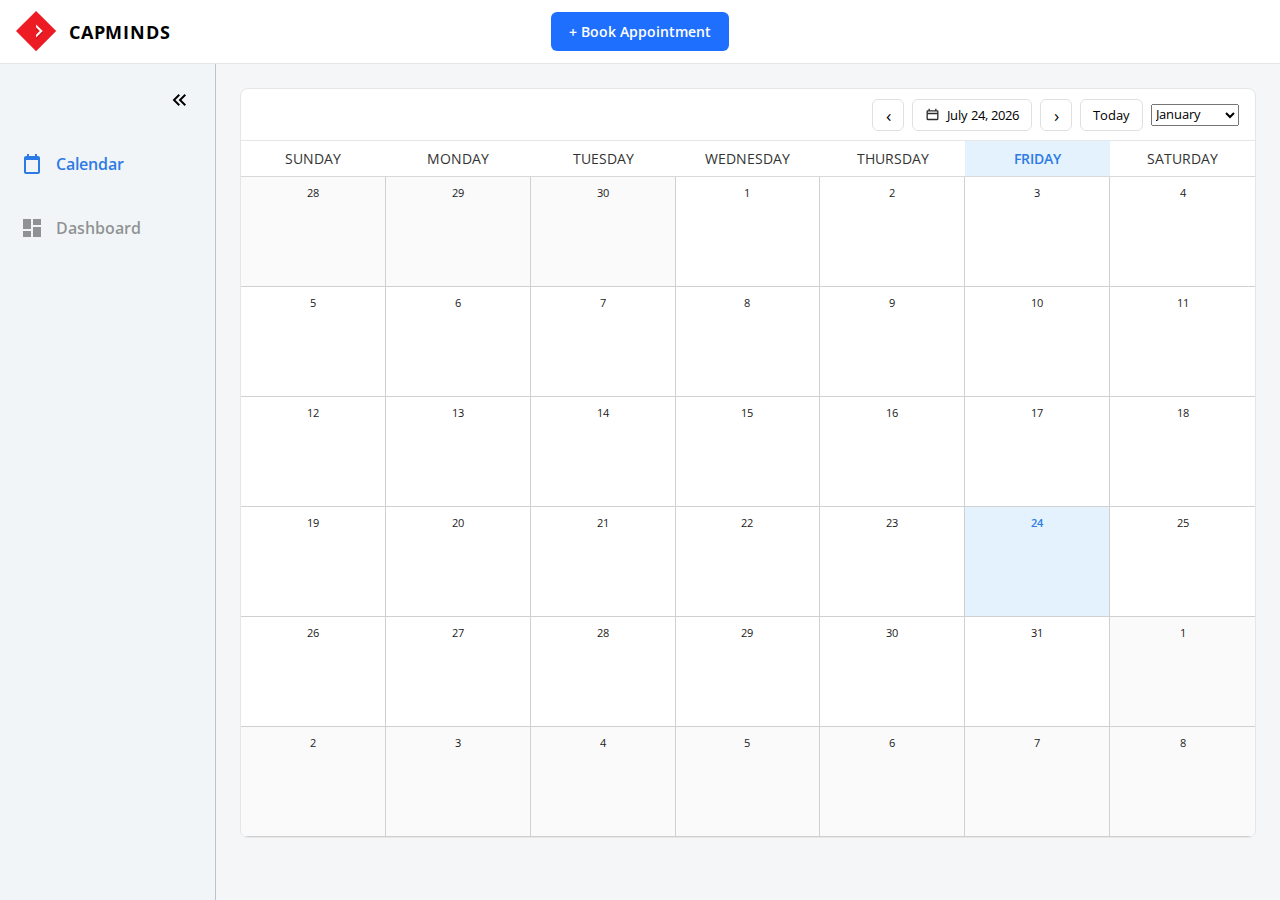
<file: index.html>
<!DOCTYPE html>
<html lang="en">
<head>
  <meta charset="UTF-8" />
  <meta name="viewport" content="width=device-width, initial-scale=1" />
  <title>CAPMINDS</title>

  <!-- GLOBAL STYLES -->
  <link rel="stylesheet" href="styles.css">
  <link rel="stylesheet" href="sidebar.css">
  <link rel="stylesheet" href="dashboard.css">
  <link rel="stylesheet" href="calendar.css">
  <link rel="stylesheet" href="modal.css">

  <!-- FONT -->
  <link href="https://fonts.googleapis.com/css2?family=Open+Sans:wght@400;600;700&display=swap" rel="stylesheet" />

  <style>
    /* =========================
       FIXED LAYOUT
    ========================= */
    .header-fixed {
      position: fixed;
      top: 0;
      left: 0;
      right: 0;
      z-index: 1000;
    }

    .sidebar-fixed {
      position: fixed;
      top: 64px;
      left: 0;
      width: 216px;
      height: calc(100vh - 64px);
      z-index: 900;
      transition: width 0.3s ease;
    }

    .sidebar-fixed.collapsed {
      width: 64px;
    }

    .main-content-fixed {
      margin-top: 64px;
      margin-left: 216px;
      padding: 24px;
      min-height: calc(100vh - 64px);
      background: #f4f6f8;
      overflow-x: hidden;
      transition: margin-left 0.3s ease;
    }

    .main-content-fixed.sidebar-collapsed {
      margin-left: 64px;
    }

    /* Mobile */
    @media (max-width: 768px) {
      .sidebar-fixed {
        width: 100%;
        height: 56px;
      }

      .sidebar-fixed.collapsed {
        width: 100%;
        height: 56px;
      }

      .main-content-fixed {
        margin-top: 120px;
        margin-left: 0;
        padding: 16px;
      }

      .main-content-fixed.sidebar-collapsed {
        margin-left: 0;
      }
    }
  </style>
</head>

<body>

  <!-- =========================
       GLOBAL MODAL FUNCTIONS
  ========================= -->
  <script>
    window.openModal = function () {
      const modal = document.getElementById("appointmentModal");
      if (modal) {
        modal.classList.add("active");
        document.body.style.overflow = "hidden";
      }
    };

    window.closeModal = function () {
      const modal = document.getElementById("appointmentModal");
      if (modal) {
        modal.classList.remove("active");
        document.body.style.overflow = "";
      }
    };
  </script>

  <!-- =========================
       HEADER
  ========================= -->
  <div id="header-root" class="header-fixed"></div>

  <!-- =========================
       SIDEBAR
  ========================= -->
  <div id="sidebar-root" class="sidebar-fixed"></div>

  <!-- =========================
       MAIN CONTENT
  ========================= -->
  <main class="main-content-fixed">

    <!-- CALENDAR VIEW -->
    <section id="calendar-view"></section>

    <!-- DASHBOARD VIEW -->
    <section id="dashboard-view" style="display:none;"></section>

  </main>

  <!-- =========================
       MODAL
  ========================= -->
  <div id="modal-root"></div>

  <!-- =========================
       LOAD HTML PARTIALS
  ========================= -->
  <script>
    fetch("header.html")
      .then(r => r.text())
      .then(html => document.getElementById("header-root").innerHTML = html);

    fetch("sidebar.html")
      .then(r => r.text())
      .then(html => document.getElementById("sidebar-root").innerHTML = html);

    fetch("calendar.html")
      .then(r => r.text())
      .then(html => {
        document.getElementById("calendar-view").innerHTML = html;
        if (typeof renderCalendar === "function") {
          renderCalendar();
        }
      });

    fetch("dashboard.html")
      .then(r => r.text())
      .then(html => document.getElementById("dashboard-view").innerHTML = html);

    fetch("modal.html")
      .then(r => r.text())
      .then(html => document.getElementById("modal-root").innerHTML = html);
  </script>

  <!-- =========================
       SIDEBAR TAB SWITCHING
  ========================= -->
  <script>
    document.addEventListener("click", function (e) {
      const calendarTab = e.target.closest("#calendarTab");
      const dashboardTab = e.target.closest("#dashboardTab");
      const collapseBtn = e.target.closest(".sidebar-collapse");

      const calendarView = document.getElementById("calendar-view");
      const dashboardView = document.getElementById("dashboard-view");
      const mainContent = document.querySelector(".main-content-fixed");
      const sidebarRoot = document.getElementById("sidebar-root");

      if (collapseBtn) {
        const sidebar = sidebarRoot?.querySelector(".sidebar");
        sidebar?.classList.toggle("collapsed");
        sidebarRoot?.classList.toggle("collapsed");
        mainContent?.classList.toggle("sidebar-collapsed");
        return;
      }

      if (calendarTab) {
        calendarView.style.display = "block";
        dashboardView.style.display = "none";
        calendarTab.classList.add("active");
        document.getElementById("dashboardTab")?.classList.remove("active");
      }

      if (dashboardTab) {
        dashboardView.style.display = "block";
        calendarView.style.display = "none";
        dashboardTab.classList.add("active");
        document.getElementById("calendarTab")?.classList.remove("active");
      }
    });
  </script>

  <!-- =========================
       SCRIPTS (ORDER MATTERS)
  ========================= -->

  <!-- GLOBAL STORE -->
  <script src="store.js"></script>

  <!-- CALENDAR -->
  <script src="calendar.js"></script>

  <!-- DASHBOARD -->
  <script src="dashboard.js"></script>

  <!-- MODAL -->
  <script src="modal.js"></script>

</body>
</html>
</file>
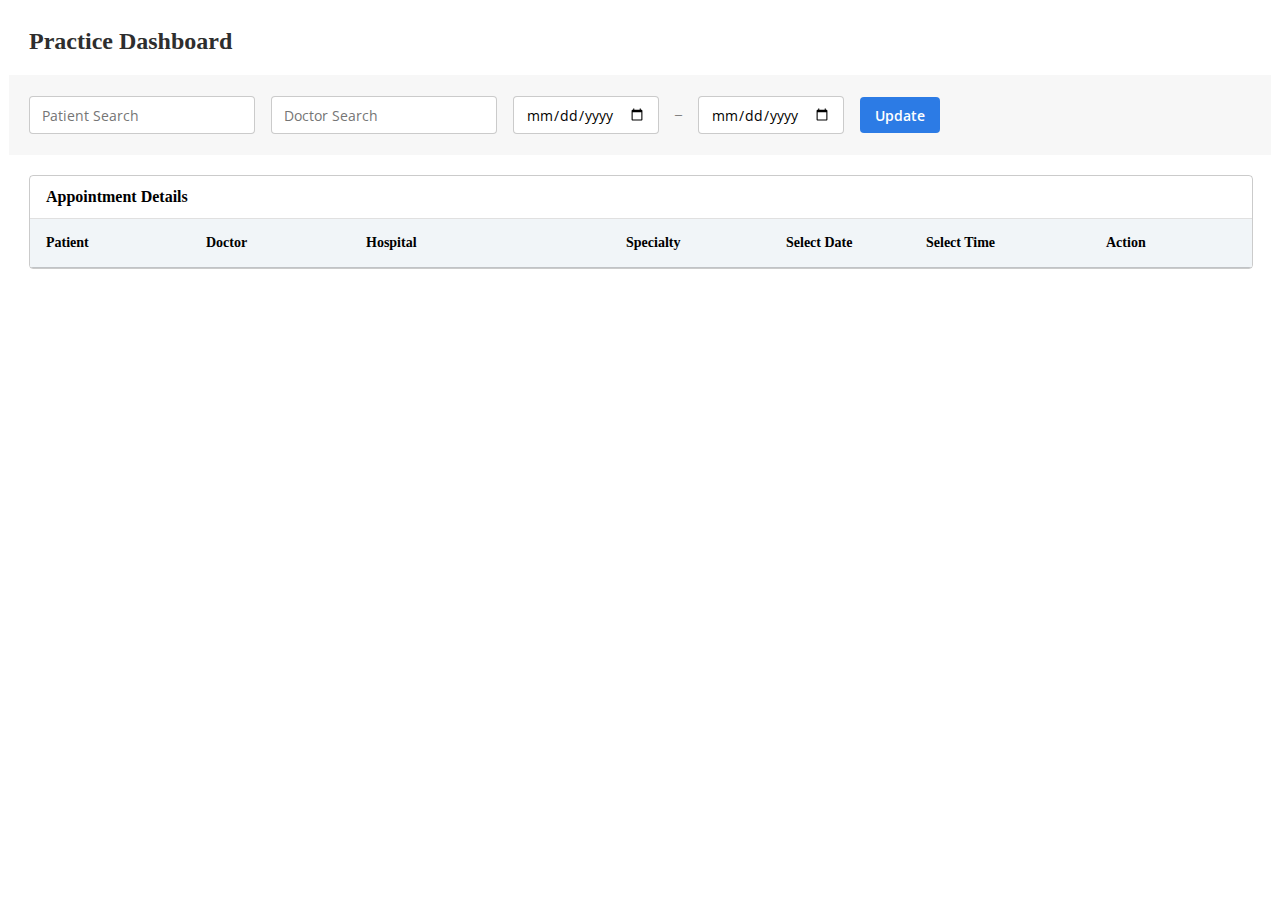
<file: dashboard.html>
<!DOCTYPE html>
<html lang="en">
<head>
  <meta charset="UTF-8" />
  <title>Practice Dashboard</title>

  <!-- Open Sans -->
  <link
    href="https://fonts.googleapis.com/css2?family=Open+Sans:wght@400;600&display=swap"
    rel="stylesheet"
  />

  <link rel="stylesheet" href="dashboard.css">
</head>

<body>

  <div class="dashboard">

    <div class="dashboard-title">Practice Dashboard</div>

    <div class="filter-bar">
      <input class="filter-input" placeholder="Patient Search">
      <input class="filter-input" placeholder="Doctor Search">

      <!-- DATE RANGE (FIXED) -->
      <input class="filter-input date-input" type="date">
      <span>&ndash;</span>
      <input class="filter-input date-input" type="date">

      <button class="update-btn">Update</button>
    </div>

    <div class="table-card">
      <div class="table-title">Appointment Details</div>

      <div class="table-header">
        <div>Patient</div>
        <div>Doctor</div>
        <div>Hospital</div>
        <div>Specialty</div>
        <div>Select Date</div>
        <div>Select Time</div>
        <div>Action</div>
      </div>

      <div id="tableBody"></div>
    </div>

  </div>

</body>
</html>
</file>
<file: styles.css>
/* =========================
   GLOBAL STYLES
========================= */
* {
    margin: 0;
    padding: 0;
    box-sizing: border-box;
    font-family: "Open Sans", "Segoe UI", Arial, sans-serif;
  }
  
  body {
    background: #f4f6f8;
    overflow-x: hidden;
  }
  
  /* =========================
     HEADER
  ========================= */
  .header {
    height: 64px;
    background: #ffffff;
    display: flex;
    align-items: center;
    justify-content: center;
    padding: 0 16px;
    position: relative;
    border-bottom: 1px solid #e6e6e6;
  }
  
  /* LOGO */
  .logo-container {
    position: absolute;
    left: 16px;
    display: flex;
    align-items: center;
    gap: 12px;
  }
  
  .logo-icon {
    width: 41px;
    height: 41px;
    flex-shrink: 0;
  }
  
  /* BRAND TEXT */
  .brand-text {
    font-size: 18px;
    font-weight: 700;
    letter-spacing: 0.8px;
    color: #000;
    white-space: nowrap;
  }
  
  /* BUTTON */
  .book-btn {
    background: #1f6fff;
    color: #ffffff;
    border: none;
    padding: 10px 18px;
    border-radius: 6px;
    font-size: 14px;
    font-weight: 600;
    cursor: pointer;
    white-space: nowrap;
    transition: background 0.2s;
  }
  
  .book-btn:hover {
    background: #1a5ed8;
  }
  
  /* =========================
     RESPONSIVE - MOBILE/TABLET
  ========================= */
  @media (max-width: 768px) {
    .header {
      height: auto;
      padding: 12px 16px;
      justify-content: space-between;
    }
  
    .logo-container {
      position: static;
    }
  }
  
  @media (max-width: 480px) {
    .brand-text {
      font-size: 16px;
      letter-spacing: 0.5px;
    }
  
    .book-btn {
      padding: 8px 14px;
      font-size: 13px;
    }
  
    .logo-icon {
      width: 34px;
      height: 34px;
    }
  }
</file>
<file: sidebar.css>
/* =========================
   SIDEBAR – DESKTOP DEFAULT
========================= */
.sidebar {
    position: relative;
    width: 100%;
    height: 100%;
    background: #F1F5F8;
    border-right: 1px solid rgba(46, 46, 46, 0.25);
    box-sizing: border-box;
    z-index: 10;
    transition: all 0.3s ease;
    overflow: hidden;
  }
  
  .sidebar-fixed.collapsed .sidebar {
    width: 64px;
  }
  
  /* =========================
     COLLAPSE BUTTON
  ========================= */
  .sidebar-collapse {
    position: absolute;
    top: 20px;
    right: 20px;
    background: transparent;
    border: none;
    cursor: pointer;
    padding: 4px;
    transition: all 0.3s ease;
    z-index: 10;
  }
  
  .sidebar-fixed.collapsed .sidebar-collapse {
    right: 20px;
    left: 20px;
    margin: 0 auto;
    width: 24px;
    transform: rotate(180deg);
  }
  
  /* Chevron visibility */
  .chevron-down {
    display: none;
  }
  
  /* =========================
     MENU – DESKTOP
  ========================= */
  .sidebar-menu {
    margin-top: 80px;
    display: flex;
    flex-direction: column;
    gap: 24px;
    padding-left: 20px;
    padding-right: 20px;
    transition: all 0.3s ease;
  }
  
  .sidebar-fixed.collapsed .sidebar-menu {
    padding-left: 0;
    padding-right: 0;
    align-items: center;
    margin-top: 80px;
  }
  
  .sidebar-item {
    display: flex;
    align-items: center;
    gap: 12px;
    min-height: 40px;
    text-decoration: none;
    font-family: "Open Sans", sans-serif;
    font-weight: 600;
    font-size: 16px;
    line-height: 22px;
    color: rgba(46, 46, 46, 0.5);
    transition: all 0.2s;
    white-space: nowrap;
    overflow: hidden;
    padding: 8px 0;
  }
  
  .sidebar-fixed.collapsed .sidebar-item {
    justify-content: center;
    width: 100%;
    padding: 12px 0;
    gap: 0;
    min-height: 48px;
  }
  
  .sidebar-item .icon {
    width: 24px;
    height: 24px;
    flex-shrink: 0;
  }
  
  .sidebar-item span {
    transition: opacity 0.2s ease, width 0.2s ease;
    display: inline-block;
  }
  
  .sidebar-fixed.collapsed .sidebar-item span {
    opacity: 0;
    width: 0;
    overflow: hidden;
    display: none;
  }
  
  .sidebar-item.active {
    color: #2C7BE5;
  }
  
  .sidebar-item.active .icon path {
    fill: #2C7BE5;
  }
  
  .sidebar-item:hover {
    color: #2C7BE5;
  }
  
  .sidebar-item:hover .icon path {
    fill: #2C7BE5;
  }
  
  /* =================================================
     MOBILE / TABLET – SIDEBAR BECOMES HORIZONTAL
  ================================================== */
  @media (max-width: 768px) {
    .sidebar {
      position: relative;
      width: 100%;
      height: 56px;
      border-right: none;
      border-bottom: 1px solid rgba(46, 46, 46, 0.25);
      display: flex;
      align-items: center;
    }
  
    .sidebar-fixed.collapsed .sidebar {
      width: 100%;
      height: 56px;
    }
  
    /* Chevron switch */
    .chevron-right {
      display: none;
    }
  
    .chevron-down {
      display: block;
    }
  
    .sidebar-collapse {
      position: static;
      margin-left: auto;
      margin-right: 16px;
      transform: none !important;
    }
  
    .sidebar-fixed.collapsed .sidebar-collapse {
      transform: rotate(180deg) !important;
      right: auto;
    }
  
    /* Horizontal menu */
    .sidebar-menu {
      margin: 0;
      padding-left: 16px;
      flex-direction: row;
      align-items: center;
      gap: 24px;
    }
  
    .sidebar-fixed.collapsed .sidebar-menu {
      padding-left: 16px;
    }
  
    .sidebar-item {
      height: auto;
      font-size: 14px;
    }
  
    .sidebar-fixed.collapsed .sidebar-item span {
      opacity: 0;
      width: 0;
    }
  }
  
  @media (max-width: 480px) {
    .sidebar-menu {
      gap: 16px;
    }
  
    .sidebar-item {
      font-size: 13px;
      gap: 8px;
    }
  
    .sidebar-item .icon {
      width: 20px;
      height: 20px;
    }
  }
</file>
<file: dashboard.css>
/* =========================
   DASHBOARD STYLES
========================= */

/* MAIN CARD */
.dashboard {
    width: 100%;
    max-width: 1262px;
    background: #ffffff;
    border-radius: 8px;
    margin: 0 auto;
    padding-bottom: 20px;
    overflow-x: auto;
    overflow-y: hidden;
  }
  
  .dashboard::-webkit-scrollbar {
    height: 8px;
  }
  
  .dashboard::-webkit-scrollbar-thumb {
    background: #bdbdbd;
    border-radius: 4px;
  }
  
  .dashboard::-webkit-scrollbar-track {
    background: #f1f1f1;
  }
  
  /* TITLE */
  .dashboard-title {
    font-size: 24px;
    font-weight: 600;
    color: #2e2e2e;
    padding: 20px;
    flex-shrink: 0;
  }
  
  /* FILTER BAR */
  .filter-bar {
    min-height: 56px;
    background: #f7f7f7;
    display: flex;
    align-items: center;
    gap: 16px;
    padding: 12px 20px;
    flex-wrap: wrap;
    flex-shrink: 0;
  }
  
  .filter-input {
    height: 36px;
    width: 200px;
    border: 1px solid rgba(46, 46, 46, 0.25);
    border-radius: 4px;
    padding: 0 12px;
    font-size: 14px;
    font-family: 'Open Sans', sans-serif;
  }
  
  .filter-input:focus {
    outline: none;
    border-color: #2c7be5;
  }
  
  .date-input {
    width: 120px;
  }
  
  .filter-bar > span {
    color: #666;
    font-size: 14px;
  }
  
  .update-btn {
    height: 36px;
    width: 80px;
    background: #2c7be5;
    border: none;
    border-radius: 4px;
    color: #ffffff;
    font-size: 14px;
    font-weight: 600;
    cursor: pointer;
    font-family: 'Open Sans', sans-serif;
    transition: background 0.2s;
  }
  
  .update-btn:hover {
    background: #1a5ed8;
  }
  
  /* TABLE */
  .table-card {
    margin: 20px;
    border: 1px solid rgba(46, 46, 46, 0.25);
    border-radius: 4px;
    overflow-x: auto;
    min-width: calc(100% - 40px);
  }
  
  .table-card::-webkit-scrollbar {
    height: 8px;
  }
  
  .table-card::-webkit-scrollbar-thumb {
    background: #bdbdbd;
    border-radius: 4px;
  }
  
  .table-card::-webkit-scrollbar-track {
    background: #f1f1f1;
  }
  
  .table-title {
    font-size: 16px;
    font-weight: 600;
    padding: 12px 16px;
    border-bottom: 1px solid rgba(46, 46, 46, 0.15);
  }
  
  .table-header {
    display: grid;
    grid-template-columns: 160px 160px 260px 160px 140px 180px 80px;
    background: #f1f5f8;
    height: 48px;
    align-items: center;
    font-size: 14px;
    font-weight: 600;
    padding: 0 16px;
    border-bottom: 1px solid rgba(46, 46, 46, 0.25);
    min-width: 1140px;
  }
  
  .table-row {
    display: grid;
    grid-template-columns: 160px 160px 260px 160px 140px 180px 80px;
    padding: 14px 16px;
    font-size: 12px;
    border-bottom: 1px solid rgba(46, 46, 46, 0.15);
    align-items: center;
    min-width: 1140px;
    transition: background 0.2s;
  }
  
  .table-row:hover {
    background: #f9f9f9;
  }
  
  .link {
    color: #2c7be5;
    text-decoration: none;
    font-weight: 600;
  }
  
  .link:hover {
    text-decoration: underline;
  }
  
  /* ACTION ICONS */
  .actions {
    display: flex;
    gap: 14px;
    align-items: center;
  }
  
  .actions svg {
    cursor: pointer;
    transition: transform 0.2s;
  }
  
  .actions svg:hover {
    transform: scale(1.1);
  }
  
  /* EMPTY ROW */
  .empty-row {
    height: 48px;
    border-bottom: 1px solid rgba(46, 46, 46, 0.25);
  }
  
  /* =========================
     MOBILE RESPONSIVE
  ========================= */
  @media (max-width: 768px) {
    .dashboard {
      border-radius: 4px;
      overflow-x: auto;
    }
  
    .dashboard-title {
      font-size: 20px;
      padding: 16px;
    }
  
    .filter-bar {
      padding: 12px 16px;
      gap: 12px;
    }
  
    .filter-input {
      width: 100%;
      max-width: 100%;
    }
  
    .date-input {
      width: calc(50% - 8px);
    }
  
    .update-btn {
      width: 100%;
    }
  
    .table-card {
      margin: 16px;
      min-width: calc(100% - 32px);
    }
  
    .table-title {
      font-size: 14px;
      padding: 10px 12px;
    }
  }
  
  @media (max-width: 480px) {
    .dashboard-title {
      font-size: 18px;
      padding: 12px;
    }
  
    .filter-bar {
      padding: 10px 12px;
    }
  
    .filter-input,
    .update-btn {
      height: 32px;
      font-size: 13px;
    }
  
    .date-input {
      width: 100%;
    }
  
    .table-card {
      margin: 12px;
    }
  
    .table-header,
    .table-row {
      font-size: 11px;
      padding: 12px;
    }
  }
</file>
<file: calendar.css>
/* =========================
   CALENDAR STYLES
========================= */

/* =========================
   CALENDAR CARD (NO SCROLL HERE)
========================= */
.calendar-wrapper {
    width: 100%;
    max-width: 1254px;
    background: #ffffff;
    border-radius: 8px;
    margin: 0 auto;
  
    display: flex;
    flex-direction: column;
  
    /* ❌ remove scroll from wrapper */
    overflow: hidden;
  
    border: 1px solid #e6e6e6;
  }
  
  /* =========================
     TOP BAR (FIXED)
  ========================= */
  .calendar-top {
    min-height: 52px;
    display: flex;
    justify-content: flex-end;
    align-items: center;
    padding: 8px 16px;
    border-bottom: 1px solid #e6e6e6;
    flex-shrink: 0;
  }
  
  .nav-right {
    display: flex;
    align-items: center;
    gap: 8px;
  }
  
  .icon-btn {
    width: 32px;
    height: 32px;
    border: 1px solid #e0e0e0;
    background: #fff;
    border-radius: 6px;
    font-size: 18px;
    cursor: pointer;
  }
  
  .today-btn {
    height: 32px;
    padding: 0 12px;
    border: 1px solid #e0e0e0;
    background: #fff;
    border-radius: 6px;
    font-size: 13px;
    cursor: pointer;
  }
  
  .date-box {
    height: 32px;
    padding: 0 12px;
    border: 1px solid #e0e0e0;
    border-radius: 6px;
    display: flex;
    align-items: center;
    gap: 6px;
    font-size: 13px;
    background: #fff;
  }
  
  /* =========================
     OWNER ROW (FIXED)
  ========================= */
  .calendar-owner {
    height: 36px;
    display: none;
    align-items: center;
    justify-content: center;
    font-family: 'Open Sans', sans-serif;
    font-size: 14px;
    font-weight: 600;
    color: #2C7BE5;
    border-bottom: 1px solid #d9d9d9;
    flex-shrink: 0;
  }
  
  /* =========================
     SCROLL CONTAINER (KEY FIX)
  ========================= */
  .calendar-scroll {
    overflow-x: auto;
    overflow-y: hidden;
    -webkit-overflow-scrolling: touch;
  }
  
  /* horizontal scrollbar */
  .calendar-scroll::-webkit-scrollbar {
    height: 8px;
  }
  
  .calendar-scroll::-webkit-scrollbar-thumb {
    background: #bdbdbd;
    border-radius: 4px;
  }
  
  .calendar-scroll::-webkit-scrollbar-track {
    background: #f1f1f1;
  }
  
  /* =========================
     CALENDAR GRID
  ========================= */
  .calendar-grid {
    display: grid;
    grid-template-columns: repeat(7, 1fr);
    min-width: 900px; /* REQUIRED */
  }
  
  /* =========================
     DAY HEADER
  ========================= */
  .day-name {
    height: 36px;
    min-width: 128px;
    display: flex;
    align-items: center;
    justify-content: center;
    font-family: 'Open Sans', sans-serif;
    font-size: 14px;
    font-weight: 400;
    color: #333333;
    border-bottom: 1px solid #d9d9d9;
  }
  
  /* TODAY HEADER */
  .day-name.today-header {
    background: #e3f2fd;
    color: #2C7BE5;
    font-weight: 600;
  }
  
  /* =========================
     DAYS GRID
  ========================= */
  .days-container {
    grid-column: 1 / -1;
    display: grid;
    grid-template-columns: repeat(7, 1fr);
    grid-auto-rows: 110px;
  }
  
  /* =========================
     DAY CELL
  ========================= */
  .day {
    border-right: 1px solid #d0d0d0;
    border-bottom: 1px solid #d0d0d0;
    min-height: 110px;
    min-width: 128px;
  
    display: flex;
    flex-direction: column;
    align-items: center;
    justify-content: flex-start;
  
    padding: 8px;
    cursor: pointer;
  }
  
  .day:nth-child(7n) {
    border-right: none;
  }
  
  .day.other-month {
    background: #fafafa;
    color: #999;
  }
  
  /* TODAY CELL */
  .day.today {
    background: #e3f2fd;
  }
  
  .day.today .day-number {
    color: #2C7BE5;
    font-weight: 600;
  }
  
  /* SELECTED DAY */
  .day.selected {
    background: #e3f2fd;
  }
  
  /* DAY NUMBER */
  .day-number {
    font-size: 11px;
    color: #222;
    margin-bottom: 8px;
  }
  
  /* =========================
     APPOINTMENT CHIP
  ========================= */
  .appointment {
    background: #7bcf7b;
    color: #1f1f1f;
    font-size: 11px;
    line-height: 1.3;
    padding: 6px 8px;
    border-radius: 4px;
    margin-top: 4px;
    width: calc(100% - 16px);
    text-align: left;
  }
  /* Month dropdown styled exactly like Today button */
#viewSelect {
  height: 32px;
  padding: 0 36px 0 12px; /* space for arrow */
  border: 1px solid #e0e0e0;
  background: #ffffff;
  border-radius: 6px;
  font-size: 13px;
  cursor: pointer;

  /* remove default select look */
  appearance: none;
  -webkit-appearance: none;
  -moz-appearance: none;

  /* custom arrow */
  background-image: url("data:image/svg+xml,%3Csvg xmlns='http://www.w3.org/2000/svg' width='12' height='12' viewBox='0 0 24 24' fill='none' stroke='%23222' stroke-width='2' stroke-linecap='round' stroke-linejoin='round'%3E%3Cpolyline points='6 9 12 15 18 9'/%3E%3C/svg%3E");
  background-repeat: no-repeat;
  background-position: right 12px center;
  background-size: 12px;
}

/* Hover exactly like Today */
#viewSelect:hover {
  background-color: #f5f5f5;
}

/* Focus same as button */
#viewSelect:focus {
  outline: none;
  box-shadow: none;
}
</file>
<file: modal.css>
/* ================================
   MODAL OVERLAY
================================ */
.modal-overlay {
    position: fixed;
    inset: 0;
    background: rgba(0, 0, 0, 0.45);
    display: none;
    align-items: center;
    justify-content: center;
    padding: 16px;
    z-index: 10000;
  }
  
  .modal-overlay.active {
    display: flex !important;
  }
  
  /* ================================
     MODAL CONTAINER
  ================================ */
  .modal {
    background: #ffffff;
    width: 100%;
    max-width: 580px;
    border-radius: 6px;
    padding: 24px;
    box-shadow: 0 4px 20px rgba(0, 0, 0, 0.15);
    max-height: 90vh;
    overflow-y: auto;
  }
  
  /* ================================
     MODAL HEADER
  ================================ */
  .modal-header {
    display: flex;
    align-items: center;
    justify-content: space-between;
    margin-bottom: 20px;
  }
  
  .modal-title {
    font-family: 'Open Sans', sans-serif;
    font-weight: 600;
    font-size: 16px;
    line-height: 16px;
    color: #2e2e2e;
    margin: 0;
  }
  
  .close-btn {
    border: none;
    background: none;
    font-size: 32px;
    line-height: 1;
    cursor: pointer;
    color: #2e2e2e;
    padding: 0;
    width: 32px;
    height: 32px;
    display: flex;
    align-items: center;
    justify-content: center;
    transition: opacity 0.2s;
  }
  
  .close-btn:hover {
    opacity: 0.7;
  }
  
  /* ================================
     FORM GRID
  ================================ */
  .form-grid {
    display: grid;
    grid-template-columns: 1fr 1fr;
    gap: 16px;
    margin-bottom: 20px;
  }
  
  /* ================================
     FIELD GROUP
  ================================ */
  .field-group {
    display: flex;
    align-items: center;
    gap: 10px;
  }
  
  .field-icon {
    width: 20px;
    height: 20px;
    flex-shrink: 0;
    display: flex;
    align-items: center;
    justify-content: center;
    color: #2e2e2e;
    font-size: 18px;
  }
  
  /* ================================
     INPUT & DROPDOWN
  ================================ */
  .field-input {
    flex: 1;
    border: 1px solid #dcdcdc;
    border-radius: 6px;
    padding: 11px 12px;
    background: #ffffff;
    height: 42px;
    font-family: 'Open Sans', sans-serif;
    font-size: 14px;
    font-weight: 400;
    line-height: 14px;
    color: #2e2e2e;
    outline: none;
    cursor: pointer;
    transition: border-color 0.2s;
  }
  
  .field-input:focus {
    border-color: #1f6fff;
  }
  
  /* Dropdown arrow */
  select.field-input {
    appearance: none;
    background-image: url("data:image/svg+xml,%3Csvg width='12' height='8' viewBox='0 0 12 8' fill='none' xmlns='http://www.w3.org/2000/svg'%3E%3Cpath d='M1 1.5L6 6.5L11 1.5' stroke='%232E2E2E' stroke-width='1.5' stroke-linecap='round' stroke-linejoin='round'/%3E%3C/svg%3E");
    background-repeat: no-repeat;
    background-position: right 12px center;
    padding-right: 36px;
  }
  
  select.field-input option:first-child {
    color: #9a9a9a;
  }
  
  /* ================================
     DATE & TIME
  ================================ */
  input[type="date"].field-input,
  input[type="time"].field-input {
    color: #9a9a9a;
  }
  
  input[type="date"].field-input:focus,
  input[type="time"].field-input:focus,
  input[type="date"].field-input:valid,
  input[type="time"].field-input:valid {
    color: #2e2e2e;
  }
  
  /* Hide native icon visually ONLY (no overlay, no blocking) */

  /* ================================
     REASON FIELD
  ================================ */
  .reason-field {
    grid-column: span 2;
  }
  
  .reason-label {
    font-family: 'Open Sans', sans-serif;
    font-size: 14px;
    font-weight: 400;
    color: #2e2e2e;
    margin-bottom: 8px;
    display: block;
  }
  
  .reason-input {
    width: 100%;
    border: 1px solid #dcdcdc;
    border-radius: 6px;
    padding: 11px 12px;
    background: #ffffff;
    font-family: 'Open Sans', sans-serif;
    font-size: 14px;
    font-weight: 400;
    line-height: 20px;
    color: #2e2e2e;
    outline: none;
    resize: vertical;
    min-height: 56px;
  }
  
  .reason-input:focus {
    border-color: #1f6fff;
  }
  
  .reason-input::placeholder {
    color: #9a9a9a;
  }
  
  /* ================================
     FOOTER
  ================================ */
  .modal-footer {
    display: flex;
    justify-content: flex-end;
    gap: 12px;
    padding-top: 20px;
    border-top: 2px solid #dcdcdc;
  }
  
  .btn {
    font-family: 'Open Sans', sans-serif;
    font-size: 14px;
    font-weight: 600;
    padding: 10px 20px;
    border-radius: 6px;
    cursor: pointer;
    height: 38px;
  }
  
  .btn-outline {
    border: 1px solid #1f6fff;
    background: #ffffff;
    color: #1f6fff;
  }
  
  .btn-outline:hover {
    background: #f0f7ff;
  }
  
  .btn-primary {
    background: #1f6fff;
    color: #ffffff;
    border: 1px solid #1f6fff;
  }
  
  .btn-primary:hover {
    background: #1557db;
    border-color: #1557db;
  }
  
  /* ================================
     RESPONSIVE
  ================================ */
  @media (max-width: 600px) {
    .modal {
      padding: 20px;
      max-height: 95vh;
    }
  
    .form-grid {
      grid-template-columns: 1fr;
    }
  
    .reason-field {
      grid-column: span 1;
    }
  
    .modal-footer {
      flex-direction: column-reverse;
    }
  
    .btn {
      width: 100%;
    }
  }
</file>
